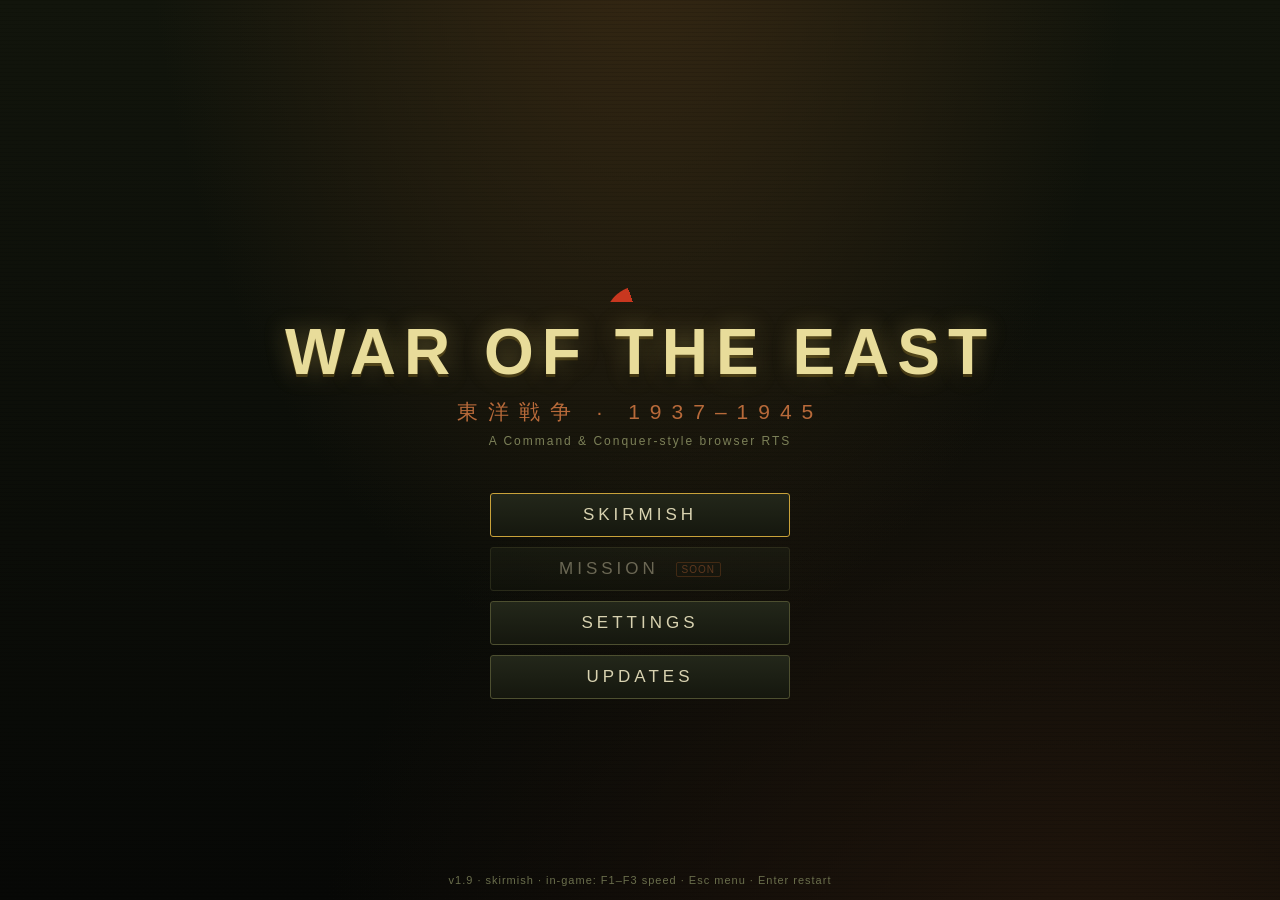
<file: game/index.html>
<!DOCTYPE html>
<html lang="en">
<head>
  <meta charset="utf-8" />
  <meta name="viewport" content="width=device-width, initial-scale=1" />
  <title>War of the East — 東洋戦争 (1937–1945)</title>
  <link rel="stylesheet" href="css/game.css" />
  <link rel="icon" href="data:image/svg+xml,<svg xmlns='http://www.w3.org/2000/svg' viewBox='0 0 32 32'><rect width='32' height='32' fill='%23243b1f'/><circle cx='16' cy='16' r='7' fill='%23d9b44a'/></svg>" />
</head>
<body>
  <div id="menu"></div>
  <div id="game" class="hidden">
    <canvas id="view"></canvas>
    <!-- UI panels are injected here by js/ui.js -->
  </div>
  <!-- Boot watchdog: if the module never boots (e.g. opened via file://), say so instead of a blank page. -->
  <script>
    window.__woetBooted = false;
    setTimeout(function () {
      if (!window.__woetBooted) {
        var m = document.getElementById("menu");
        if (m) m.innerHTML =
          '<div style="min-height:100vh;display:flex;flex-direction:column;align-items:center;justify-content:center;gap:14px;background:#10150f;color:#d8d2c0;font-family:Georgia,serif;text-align:center;padding:40px">' +
          '<div style="font-size:26px;letter-spacing:2px">WAR OF THE EAST</div>' +
          '<div style="font-size:15px;color:#b99">The game module failed to start.</div>' +
          '<div style="font-size:13px;color:#8a7f6a;max-width:520px;line-height:1.6">' +
            'This usually means the page was opened directly (file://) — ES modules need a local web server.<br/>' +
            'Inside the <b>game</b> folder run: <code style="color:#d9b44a">python -m http.server 8137</code><br/>then open <a style="color:#d9b44a" href="http://localhost:8137/index.html">http://localhost:8137/index.html</a>' +
          '</div><div style="font-size:12px;color:#655c4a">(the server is already running — just use the URL above, not the file)</div>' +
          '</div>';
      }
    }, 2500);
  </script>
  <script type="module" src="js/main.js"></script>
</body>
</html>
</file>
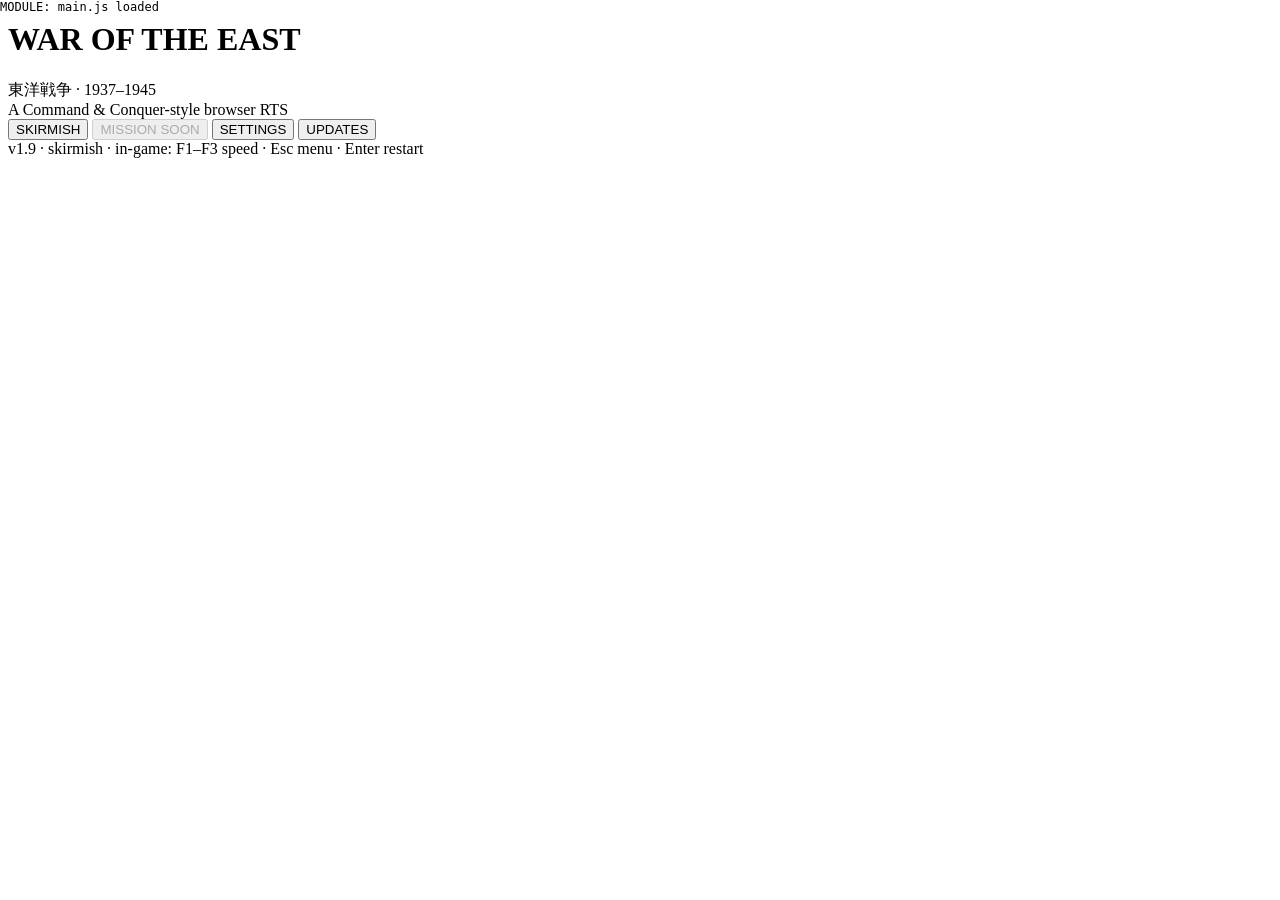
<file: game/_probe_boot.html>
<!DOCTYPE html>
<html>
<head><meta charset="utf-8"><title>boot probe</title></head>
<body>
<div id="menu"></div>
<div id="game" class="hidden"><canvas id="view"></canvas></div>
<div id="probe-log" style="position:absolute;left:0;top:0;z-index:9999;background:white;color:black;font:12px monospace;white-space:pre;max-height:100vh;overflow:auto"></div>
<script>
  const log = (s) => { document.getElementById("probe-log").textContent += s + "\n"; };
  window.addEventListener("error", (e) => log("ERR: " + e.message + " @" + (e.filename||"") + ":" + e.lineno));
  window.addEventListener("unhandledrejection", (e) => log("REJ: " + e.reason && e.reason.message ? e.reason : e));
  import("./js/main.js").then(() => log("MODULE: main.js loaded")).catch((e) => log("MODULE-ERR: " + e));
  setTimeout(() => {
    log("BOOTED: " + window.__woetBooted);
    const m = document.getElementById("menu");
    log("MENU children: " + (m ? m.children.length : null));
    const g = document.getElementById("game");
    const started = (window.WOTE && window.WOTE.g && !window.WOTE.g.winner);
    log("WOTE hook: " + !!(window.WOTE));
    log("RESULT: " + (window.__woetBooted ? "BOOT OK" : "BOOT FAILED"));
  }, 3000);
</script>
</body>
</html>
</file>
<file: game/css/game.css>
/* War of the East — C&C-style layout.
   Canvas #view fills the frame. Overlaid by:
   #res  (top resource strip) · #command (RIGHT vertical build panel + tabs)
   #hud-bottom (bottom-left minimap + selection panel). */

* { box-sizing: border-box; margin: 0; padding: 0; }
html, body { height: 100%; overflow: hidden; }
body {
  background: #0a0d0a;
  color: #d8d2b0;
  font-family: "Trebuchet MS", "MS Gothic", sans-serif;
  font-size: 13px;
  -webkit-user-select: none; user-select: none;
}

#game { position: absolute; inset: 0; outline: none; }

#view {
  position: absolute; inset: 0;
  width: 100%; height: 100%;
  display: block;
  background: #2a2e22;
  image-rendering: pixelated;
  cursor: crosshair;
}

/* ---------- top resource strip ---------- */
#res {
  position: absolute; top: 0; left: 0; right: 0; height: 26px;
  display: flex; align-items: center; gap: 14px;
  padding: 0 12px;
  background: linear-gradient(#1c2016cc, #10130cd0);
  border-bottom: 1px solid #4a4a2c;
  z-index: 6; pointer-events: none;
}
#res .ri { display: flex; align-items: baseline; gap: 4px; font-size: 12px; color: #9a9468; white-space: nowrap; }
#res .ri b { font-size: 14px; font-weight: bold; color: #e8e0b0; }
#res .ri.low b { color: #ff7a4a; }
#res .ri.paused, #res .ri.over { margin-left: auto; color: #ffd24a; font-size: 12px; letter-spacing: 1px; }
#res .ri.over b { color: #ffd24a; }

/* ---------- command panel (RIGHT side, tabbed) ---------- */
#command {
  position: absolute; top: 30px; right: 8px; bottom: 8px; width: 206px;
  display: flex; flex-direction: column;
  background: linear-gradient(#171a10e6, #0d0f08e6);
  border: 1px solid #4a4a2c;
  border-radius: 3px;
  box-shadow: 0 0 18px rgba(0,0,0,.5);
  z-index: 6; overflow: hidden;
}
#cmdTabs {
  display: grid; grid-template-columns: 1fr 1fr; gap: 3px;
  padding: 4px;
  border-bottom: 1px solid #3a3a22;
  background: #101309;
}
.cmd-tab {
  position: relative;
  display: flex; flex-direction: column; align-items: flex-start; justify-content: center;
  gap: 1px;
  padding: 5px 6px 4px;
  border: 1px solid #2e2e1c;
  border-radius: 2px;
  background: #1c2014;
  cursor: pointer;
  line-height: 1.1;
}
.cmd-tab .ct-label { font-size: 11px; font-weight: bold; letter-spacing: .5px; color: #c9c39a; }
.cmd-tab kbd {
  position: absolute; top: 2px; right: 4px;
  font-size: 9px; color: #7a7450;
  border: 1px solid #3a3a22; border-radius: 2px; padding: 0 3px;
}
.cmd-tab:hover { background: #242818; border-color: #5a5a34; }
.cmd-tab.on {
  background: linear-gradient(#3a3c1e, #2a2c14);
  border-color: #ffd24a;
}
.cmd-tab.on .ct-label { color: #ffd24a; }
.cmd-tab.on kbd { color: #ffd24a; border-color: #7a5a1c; }

#cmdBody { flex: 1; overflow-y: auto; overflow-x: hidden; padding: 5px; }

/* Bug 3: hide/show tab handle — sticks out of the panel's left edge so it
   stays reachable when #command is .hidden (the full map becomes visible). */
#cmdToggle {
  position: absolute; top: 110px; right: 214px;
  width: 13px; height: 44px;
  background: linear-gradient(#171a10e6, #0d0f08e6);
  border: 1px solid #4a4a2c; border-radius: 3px 0 0 3px;
  color: #9a9468; font-size: 12px; line-height: 42px; text-align: center;
  cursor: pointer; z-index: 5;
  pointer-events: auto;
}
#cmdToggle:hover { color: #ffd24a; border-color: #ffd24a; }

/* ---------- build/unit/research cards ---------- */
.card {
  display: flex; align-items: center; gap: 6px;
  padding: 3px 4px; margin: 2px 0;
  border: 1px solid #2e2e1c;
  background: #1c2014;
  border-radius: 2px;
  cursor: pointer;
}
.card:hover { background: #262a1a; border-color: #5a5a34; }
.card.off { opacity: .42; }
.card.active { border-color: #ffd24a; background: #2e2e14; box-shadow: 0 0 6px rgba(255,210,74,.3) inset; }
.card.done { opacity: .55; cursor: default; border-style: dashed; }

.thumb {
  width: 36px; height: 36px; flex: none;
  display: flex; align-items: center; justify-content: center;
  background: #10130a;
  border: 1px solid #34341e; border-radius: 2px;
  font-weight: bold; font-size: 13px; color: #9a9468;
}
.thumb img { width: 34px; height: 34px; image-rendering: pixelated; }
.thumb.rs { color: #ffd24a; font-size: 12px; }
.thumb.air { border-color: #3a5a6a; }
.thumb.veh { border-color: #4a5a3a; }

.cbody { flex: 1; min-width: 0; }
.cbody .nm { font-size: 12px; color: #e9e2bd; white-space: nowrap; overflow: hidden; text-overflow: ellipsis; }
.cbody .meta { font-size: 9.5px; color: #8a8458; white-space: nowrap; overflow: hidden; text-overflow: ellipsis; margin-top: 1px; line-height: 1.3; }
.cbody .meta em.no { color: #ff9a6a; font-style: italic; }
.cost { font-size: 10px; color: #9a9468; white-space: nowrap; margin-left: 2px; }
.lock { display: inline-block; margin-left: 4px; font-size: 9px; color: #ffd24a; border: 1px solid #7a5a1c; border-radius: 2px; padding: 0 3px; vertical-align: middle; }
.dim { opacity: .5; font-size: 11px; padding: 6px; text-align: center; }

/* ---------- bottom-left: minimap + selection ---------- */
#hud-bottom {
  position: absolute; left: 8px; bottom: 8px;
  display: flex; flex-direction: column; gap: 6px;
  z-index: 6;
}
#mmwrap {
  width: 180px; height: 180px;
  border: 2px solid #4a4a2c;
  background: #0a0d0a;
  box-shadow: 0 0 14px rgba(0,0,0,.5);
}
#minimap { width: 100%; height: 100%; display: block; cursor: crosshair; image-rendering: pixelated; }

#sel {
  width: 180px;
  background: linear-gradient(#171a10e6, #0d0f08e6);
  border: 1px solid #4a4a2c;
  border-radius: 3px;
  padding: 5px 6px;
  font-size: 11px;
}
.selhead { display: flex; justify-content: space-between; gap: 6px; font-weight: bold; color: #e9e2bd; font-size: 12px; }
.selhead .tag { color: #8a8458; font-size: 9px; text-transform: uppercase; letter-spacing: 1px; align-self: center; }
.selrow { margin-top: 2px; color: #c9c39a; line-height: 1.35; }
.selrow.dim { color: #8a8458; }
.selhint { color: #8a8458; font-size: 10px; line-height: 1.5; }
.selhint b { color: #c9c39a; }
.selbtn {
  margin-top: 4px;
  font-size: 10px; padding: 2px 8px;
  background: #2c2c14; color: #e9e2bd;
  border: 1px solid #7a5a1c; border-radius: 2px;
  cursor: pointer;
}
.selbtn:hover { background: #3a3c1e; border-color: #ffd24a; }

/* ---------- scrollbars ---------- */
::-webkit-scrollbar { width: 8px; }
::-webkit-scrollbar-thumb { background: #3a3a22; border-radius: 4px; }
::-webkit-scrollbar-track { background: #12150c; }
/* ---------- pause overlay ---------- */
#pause {
  position: absolute; inset: 0; z-index: 95; /* above #over (90): the pause
     screen dims its own button too, so #pauseResume wins over any other chip */
  display: flex; align-items: center; justify-content: center;
  background: rgba(8, 10, 5, 0.55);
}
#pause.hidden { display: none; }
.pause-card {
  background: linear-gradient(180deg, #1a1e12, #101309);
  border: 2px solid #4d5a33; border-radius: 6px;
  padding: 30px 52px; text-align: center;
  box-shadow: 0 0 40px rgba(0, 0, 0, 0.7);
}
.pause-title {
  font-size: 38px; font-weight: 700; letter-spacing: 8px; margin-bottom: 12px;
  color: #ffd24a; text-shadow: 0 0 16px rgba(255, 210, 74, 0.4);
}
.pause-card #pauseResume {
  margin-top: 18px; font-size: 16px; padding: 12px 26px;
}

/* ---------- game over ---------- */
#over {
  position: absolute; inset: 0; z-index: 90;
  display: flex; align-items: center; justify-content: center;
  background: rgba(8, 10, 5, 0.72);
  backdrop-filter: blur(2px);
}
#over.hidden { display: none; }
.over-card {
  background: linear-gradient(180deg, #20241a, #14180f);
  border: 2px solid #7a5a1c; border-radius: 6px;
  padding: 34px 56px; text-align: center;
  box-shadow: 0 0 40px rgba(0, 0, 0, 0.7);
}
.over-title {
  font-size: 44px; font-weight: 700; letter-spacing: 6px; margin-bottom: 10px;
}
.over-title.win { color: #ffd24a; text-shadow: 0 0 18px rgba(255, 210, 74, 0.5); }
.over-title.lose { color: #d94b3a; text-shadow: 0 0 18px rgba(200, 70, 50, 0.5); }
.over-sub { color: #cfc9a4; font-size: 15px; margin-bottom: 22px; }
.overbtn {
  background: #2c2c14; color: #ffd24a;
  border: 1px solid #7a5a1c; border-radius: 3px;
  padding: 10px 26px; font-size: 14px; letter-spacing: 2px; cursor: pointer;
}
.overbtn:hover { background: #3a3c1e; border-color: #ffd24a; }

/* ================= TITLE / MENU (Phase 4) ================= */
.hidden { display: none !important; }

#menu {
  position: absolute; inset: 0; z-index: 50;
  background:
    radial-gradient(ellipse at 50% -20%, #3a2a14 0%, transparent 55%),
    radial-gradient(ellipse at 85% 110%, #22160c 0%, transparent 50%),
    linear-gradient(180deg, #12150c 0%, #0b0d08 60%, #070806 100%);
  overflow-y: auto;
}
#menu::before { /* subtle canvas grain */
  content: ""; position: fixed; inset: 0; pointer-events: none; opacity: .5;
  background-image: repeating-linear-gradient(0deg, transparent 0 3px, rgba(0,0,0,.18) 3px 4px);
}
.menu-screen { min-height: 100%; display: flex; flex-direction: column; position: relative; }
.menu-screen[hidden] { display: none; }

/* ---------- title ---------- */
#ms-title { justify-content: center; align-items: center; text-align: center; }
.title-top { margin-top: 4vh; }
#title-deco { /* rising-sun wedge */
  width: 120px; height: 64px; margin: 0 auto 18px; position: relative;
  background: radial-gradient(circle at 50% 130%, #c8371f 0 34%, transparent 35%);
  -webkit-mask: conic-gradient(from 200deg at 50% 130%, #000 0 140deg, transparent 0);
          mask: conic-gradient(from 200deg at 50% 130%, #000 0 140deg, transparent 0);
}
.title-main {
  font-size: 64px; font-weight: 700; letter-spacing: 8px; line-height: 1;
  color: #e8dc9a;
  text-shadow: 0 0 22px rgba(230, 205, 110, .35), 0 3px 0 #3a2f0e, 0 6px 14px #000;
}
.title-sub { font-size: 21px; color: #b86a3a; letter-spacing: 10px; margin-top: 14px; }
.title-tag { font-size: 12px; color: #7c8058; letter-spacing: 2px; margin-top: 8px; }
#title-menu { margin-top: 5vh; display: flex; flex-direction: column; gap: 10px; width: 300px; }
.menu-item {
  appearance: none; pointer: cursor;
  background: linear-gradient(180deg, #23271a, #15170e);
  border: 1px solid #4d4f30; border-radius: 3px;
  color: #d8d2b0; font-size: 17px; letter-spacing: 4px; padding: 11px 0;
  font-family: inherit; transition: all .12s;
}
.menu-item:hover:not(:disabled) { border-color: #c9a23a; color: #ffe9a0; background: linear-gradient(180deg, #2e3320, #1a1d10); }
.menu-item.on { border-color: #c9a23a; }
.menu-item:disabled { opacity: .45; pointer-events: none; cursor: default; }
.menu-item .soon {
  font-size: 10px; letter-spacing: 1px; color: #b86a3a;
  border: 1px solid #7a4a22; border-radius: 2px; padding: 1px 5px; margin-left: 8px; vertical-align: middle;
}
.title-foot { position: absolute; bottom: 14px; font-size: 11px; color: #6a6e4c; letter-spacing: 1px; }

/* ---------- skirmish / settings screens ---------- */
.menu-head {
  display: flex; align-items: center; gap: 14px;
  padding: 14px 22px; border-bottom: 1px solid #3c3f28;
  background: linear-gradient(180deg, rgba(60,62,34,.35), transparent);
}
.menu-head h2 { font-size: 24px; letter-spacing: 6px; color: #e8dc9a; }
.menu-back {
  appearance: none; pointer: cursor; cursor: pointer;
  background: #1b1e12; border: 1px solid #4d4f30; border-radius: 3px;
  color: #a8a480; font-size: 12px; letter-spacing: 1px; padding: 7px 12px; font-family: inherit;
}
.menu-back:hover { border-color: #c9a23a; color: #ffe9a0; }
.menu-spacer { flex: 1; }
.menu-grid {
  flex: 1; display: grid; grid-template-columns: repeat(3, minmax(240px, 1fr));
  gap: 14px; padding: 18px 22px; align-content: start;
}
@media (max-width: 900px) { .menu-grid { grid-template-columns: 1fr; } }
.menu-box {
  background: rgba(18, 21, 12, .8); border: 1px solid #3c3f28; border-radius: 4px;
  padding: 14px;
}
.menu-box h3 { font-size: 13px; letter-spacing: 2px; color: #c9a23a; margin-bottom: 8px; }
.menu-box h3.mt2 { margin-top: 16px; }
.menu-hint { font-size: 11px; color: #7c8058; margin-bottom: 8px; }
.menu-info { font-size: 11px; color: #9a9468; margin-top: 8px; line-height: 1.4; }

#sk-maps { display: flex; flex-direction: column; gap: 8px; }
.menu-map {
  display: flex; gap: 10px; align-items: center; pointer: cursor; cursor: pointer;
  background: #14170e; border: 1px solid #3c3f28; border-radius: 3px; padding: 6px;
}
.menu-map:hover { border-color: #6a6e44; }
.menu-map.on { border-color: #c9a23a; background: #1c2012; box-shadow: 0 0 10px rgba(201,162,58,.25); }
.menu-map canvas { width: 120px; height: 90px; image-rendering: pixelated; border: 1px solid #2c2f1c; flex: none; }
.menu-mapd { display: flex; flex-direction: column; gap: 4px; font-size: 12px; color: #d8d2b0; }
.menu-mapd b { font-size: 13px; color: #e9e2bd; }
.menu-mapd span { font-size: 10px; color: #8a8458; }

#sk-fac, #sk-ai { margin-top: 2px; }
.menu-facs .menu-seg button { align-items: center; gap: 8px; min-width: 0; padding: 6px 10px; }
.menu-facs .menu-seg button .flag {
  width: 46px; height: 34px; flex: 0 0 auto;
  display: block; background: #fff; border-radius: 3px;
  box-shadow: 0 0 0 1px rgba(0,0,0,.5);
}
.menu-facs .menu-seg button.on .flag { box-shadow: 0 0 0 2px #ffe9a0, 0 0 8px rgba(255,233,160,.5); }
.menu-facs .menu-seg button .fcol { text-align: left; font-size: 12px; line-height: 1.15; letter-spacing: .04em; }
.menu-facs .menu-seg button .fcol small { display: block; font-size: 10px; color: #8a8458; }
.menu-seg { display: flex; gap: 6px; }
.menu-seg button {
  flex: 1; appearance: none; pointer: cursor; cursor: pointer; font-family: inherit;
  background: #14170e; border: 1px solid #3c3f28; border-radius: 3px;
  color: #a8a480; font-size: 12px; letter-spacing: 1px; padding: 8px 4px;
}
.menu-seg button:hover { border-color: #6a6e44; color: #d8d2b0; }
.menu-seg button.on { border-color: #c9a23a; color: #ffe9a0; background: #22270f; }
.menu-seg button.warn { border-color: #d94b3a; color: #ff8a72; background: #2a120d; }

#menu .menu-row { display: flex; align-items: center; gap: 10px; margin-bottom: 10px; font-size: 12px; color: #cfc9a4; }
#menu .menu-row span { flex: 1; }
#menu .menu-row .menu-y { max-width: 160px; display: flex; gap: 6px; }

#sk-summary {
  margin: 0 22px 12px; padding: 10px 14px;
  background: rgba(60, 52, 20, .25); border: 1px solid #6a5a28; border-radius: 3px;
  font-size: 13px; color: #ffe9a0; letter-spacing: 1px; text-align: center;
}
.menu-foot { padding: 0 22px 22px; display: flex; justify-content: center; }
.menu-start {
  appearance: none; pointer: cursor; cursor: pointer; font-family: inherit;
  background: linear-gradient(180deg, #8a2a18, #5a1c10);
  border: 2px solid #c9542a; border-radius: 4px;
  color: #ffe9c0; font-size: 18px; letter-spacing: 3px; font-weight: 700; padding: 13px 46px;
  box-shadow: 0 0 18px rgba(200, 80, 40, .3), inset 0 1px 0 rgba(255,255,255,.15);
}
.menu-start:hover { background: linear-gradient(180deg, #a83320, #6a2414); border-color: #ff8a4a; box-shadow: 0 0 26px rgba(230, 100, 50, .5); }
</file>
